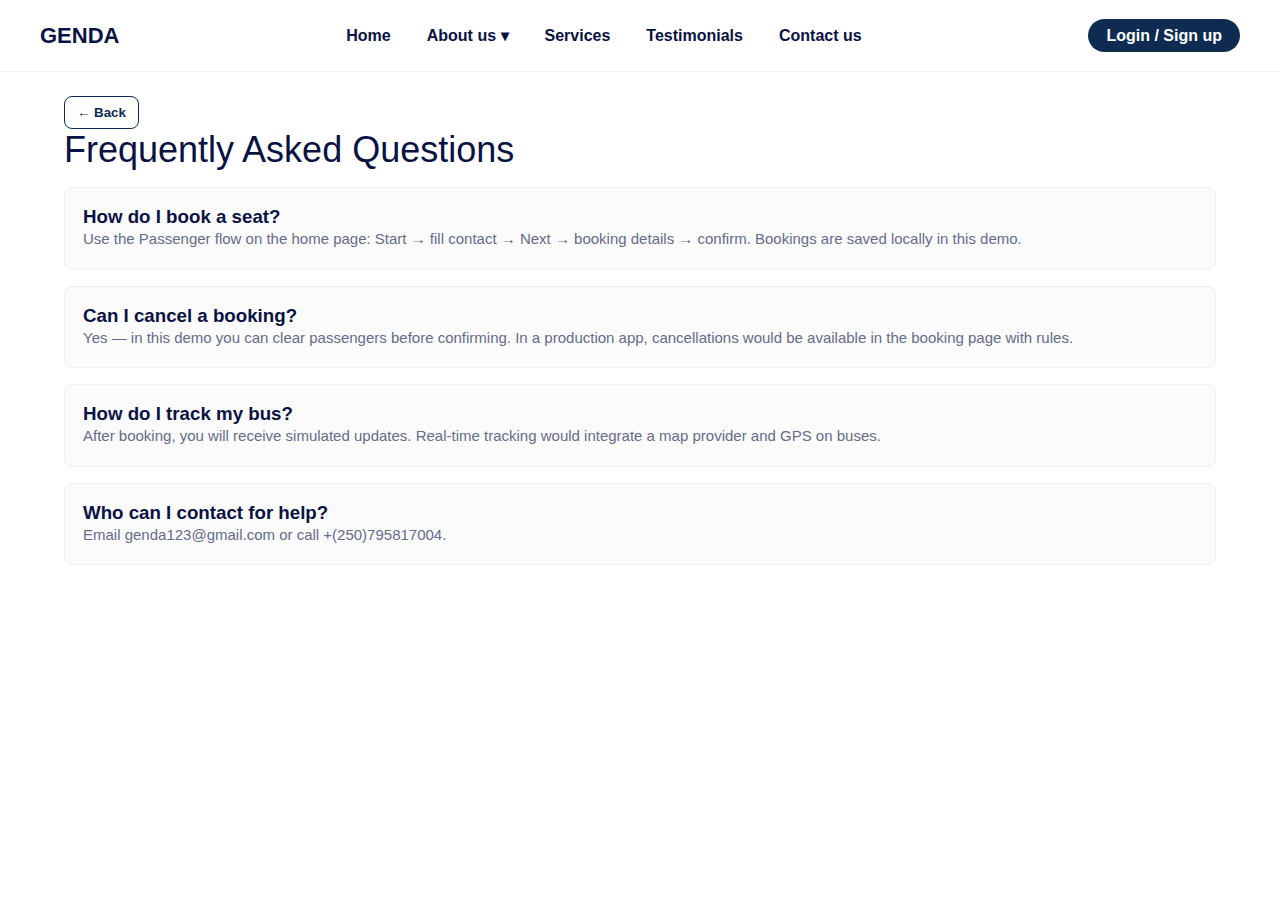
<file: faq.html>
<!doctype html>
<html lang="en"><head><meta charset="utf-8"/><meta name="viewport" content="width=device-width,initial-scale=1"/><title>FAQ - Genda</title><link rel="stylesheet" href="style.css"/></head><body>

<header class="topbar slim">
  <div class="logo">GENDA</div>
  <nav class="nav" aria-label="Main navigation">
    <a href="index.html" class="nav-link" data-link="home">Home</a>
    <div class="dropdown">
      <a href="#" class="nav-link dropbtn">About us ▾</a>
      <div class="dropdown-content">
        <a href="#" data-spa="about:mission">Mission</a>
        <a href="#" data-spa="about:vision">Vision</a>
        <a href="#" data-spa="about:values">Values</a>
      </div>
    </div>
    <a href="index.html#services" class="nav-link" data-link="services">Services</a>
    <a href="index.html#testimonials" class="nav-link" data-link="testimonials">Testimonials</a>
    <a href="index.html#contact" class="nav-link" data-link="contact">Contact us</a>
  </nav>
  <div class="auth">
    <a href="index.html#login" class="auth-btn">Login / Sign up</a>
  </div>
</header>

<main class="container">
  <button class="back-btn" onclick="history.back()">← Back</button>
  <h1 class="h1">Frequently Asked Questions</h1>
  <div class="card"><h3>How do I book a seat?</h3><p class="small">Use the Passenger flow on the home page: Start → fill contact → Next → booking details → confirm. Bookings are saved locally in this demo.</p></div>
  <div class="card"><h3>Can I cancel a booking?</h3><p class="small">Yes — in this demo you can clear passengers before confirming. In a production app, cancellations would be available in the booking page with rules.</p></div>
  <div class="card"><h3>How do I track my bus?</h3><p class="small">After booking, you will receive simulated updates. Real-time tracking would integrate a map provider and GPS on buses.</p></div>
  <div class="card"><h3>Who can I contact for help?</h3><p class="small">Email genda123@gmail.com or call +(250)795817004.</p></div>
</main></body></html>
</file>
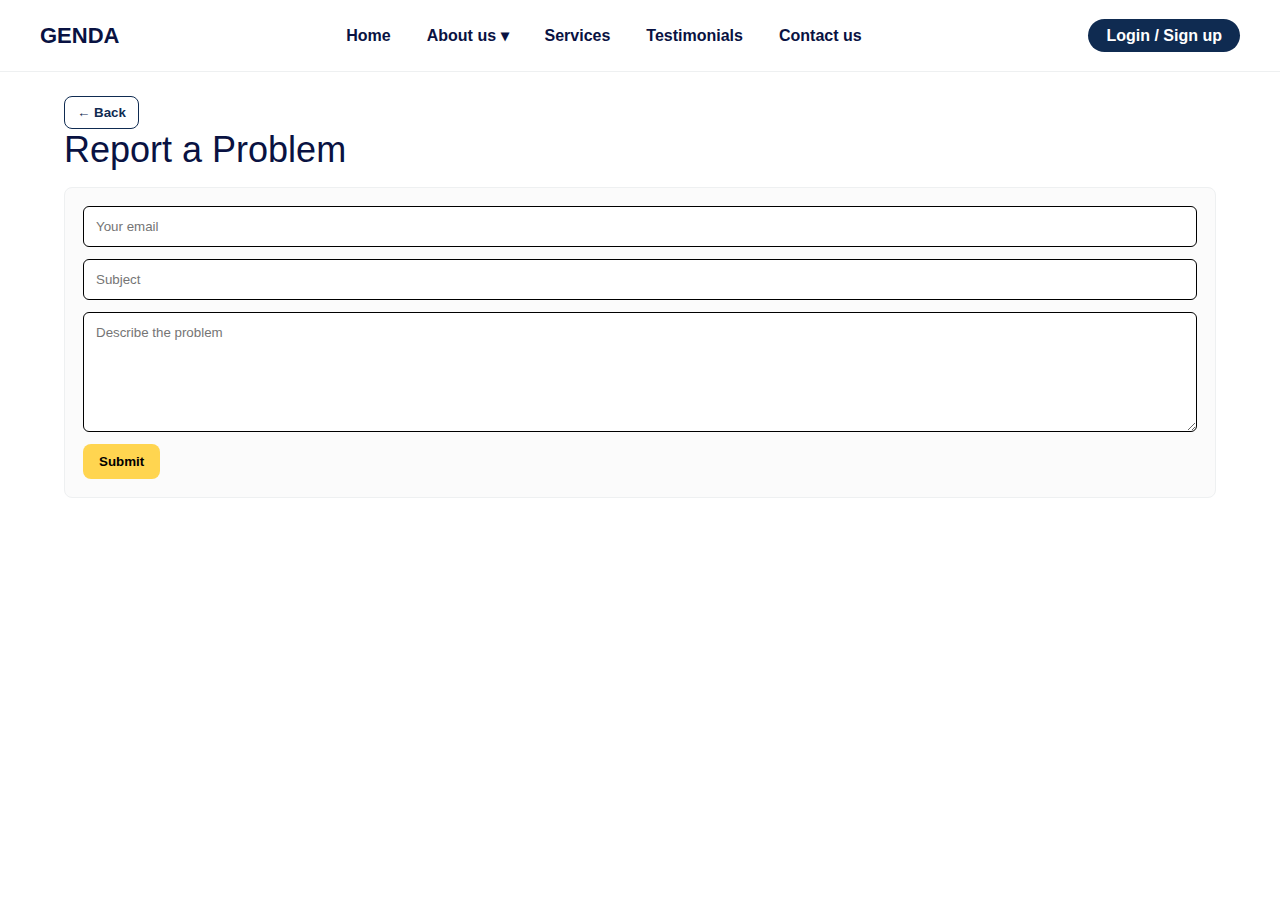
<file: report.html>
<!doctype html>
<html lang="en"><head><meta charset="utf-8"/><meta name="viewport" content="width=device-width,initial-scale=1"/><title>Report a problem - Genda</title><link rel="stylesheet" href="style.css"/></head><body>

<header class="topbar slim">
  <div class="logo">GENDA</div>
  <nav class="nav" aria-label="Main navigation">
    <a href="index.html" class="nav-link" data-link="home">Home</a>
    <div class="dropdown">
      <a href="#" class="nav-link dropbtn">About us ▾</a>
      <div class="dropdown-content">
        <a href="#" data-spa="about:mission">Mission</a>
        <a href="#" data-spa="about:vision">Vision</a>
        <a href="#" data-spa="about:values">Values</a>
      </div>
    </div>
    <a href="index.html#services" class="nav-link" data-link="services">Services</a>
    <a href="index.html#testimonials" class="nav-link" data-link="testimonials">Testimonials</a>
    <a href="index.html#contact" class="nav-link" data-link="contact">Contact us</a>
  </nav>
  <div class="auth">
    <a href="index.html#login" class="auth-btn">Login / Sign up</a>
  </div>
</header>

<main class="container">
  <button class="back-btn" onclick="history.back()">← Back</button>
  <h1 class="h1">Report a Problem</h1>
  <div class="card"><form id="reportForm"><div class="form-row"><input class="input" id="rep_email" type="email" placeholder="Your email" required></div><div class="form-row"><input class="input" id="rep_subject" placeholder="Subject" required></div><div class="form-row"><textarea class="input" id="rep_details" placeholder="Describe the problem" required></textarea></div><button class="button" type="submit">Submit</button></form></div>
  <script>document.getElementById('reportForm').addEventListener('submit', function(e){e.preventDefault();var rep={email:document.getElementById('rep_email').value,subject:document.getElementById('rep_subject').value,details:document.getElementById('rep_details').value,when:new Date().toISOString()};var reports=JSON.parse(localStorage.getItem('genda_reports')||'[]');reports.push(rep);localStorage.setItem('genda_reports', JSON.stringify(reports));alert('Report submitted (simulated). Thank you.');history.back();});</script>
</main></body></html>
</file>
<file: style.css>
*{box-sizing:border-box;margin:0;padding:0;font-family:Inter,Arial,sans-serif}
body{display:flex;min-height:100vh;flex-direction:column;color:#091242;background:#fff}
.container{flex:1;padding:24px 64px}
.topbar{display:flex;align-items:center;justify-content:space-between;padding:18px 48px;border-bottom:1px solid #EEF0F1}
.topbar.slim{padding:12px 40px;height:72px}
.logo{font-weight:800;color:#091242;font-size:22px}
.nav{display:flex;gap:20px;align-items:center}
.nav-link{font-weight:700;font-size:16px;color:#091242;text-decoration:none;padding:6px 8px}
.auth-btn{background:#0F2B51;color:#fff;padding:8px 18px;border-radius:24px;text-decoration:none;font-weight:700}
.dropdown{position:relative}
.dropdown-content{display:none;position:absolute;background:#fff;min-width:180px;border:1px solid #EEF0F1;padding:8px;border-radius:6px;box-shadow:0 6px 18px rgba(0,0,0,0.06);z-index:10}
.dropdown-content a{display:block;padding:8px 10px;color:#091242;text-decoration:none;font-weight:500}
.dropdown:hover .dropdown-content{display:block}
.h1{font-family:Rubik,Arial;font-size:36px;font-weight:500;color:#091242;margin-bottom:16px}
.card{background:#FBFBFB;border:1px solid #EEF0F1;padding:18px;border-radius:8px;margin-bottom:16px}
.grid{display:grid;grid-template-columns:repeat(auto-fit,minmax(260px,1fr));gap:20px}
.role-card{background:#fff;border:1px solid #EEF0F1;padding:18px;border-radius:10px;display:flex;flex-direction:column;align-items:flex-start;gap:12px;box-shadow:0 4px 12px rgba(9,18,66,0.03)}
.role-card .title{font-size:20px;font-weight:700}
.role-card .desc{color:#666C89;font-size:15px}
.button{background:#FFD550;padding:10px 16px;border-radius:8px;font-weight:600;border:none;cursor:pointer}
.button.secondary{background:#0F2B51;color:#fff}
.form-row{display:flex;gap:12px;margin-bottom:12px}
.input{flex:1;padding:12px;border:1px solid #000;border-radius:6px;background:#fff}
textarea.input{min-height:120px;resize:vertical}
.service-img{width:100%;height:160px;object-fit:cover;border-radius:6px;border:1px solid #EEE}
.testimonial{background:#F4F4F4;padding:18px;border-radius:8px}
.testimonial .name{font-weight:700}
.footer{background:#2B353D;color:#fff;padding:28px 48px;display:flex;gap:40px;flex-wrap:wrap;justify-content:space-between;position:relative}
.footer-col{min-width:200px}
.footer h3{font-size:20px;margin-bottom:8px}
.footer a{color:#fff;text-decoration:none}
.contact-col p{margin-bottom:8px}
.footer-bottom{position:absolute;left:50%;transform:translateX(-50%);bottom:12px;font-size:14px;color:#fff}
.footer-list-inline{list-style:none;display:flex;gap:12px;flex-wrap:wrap;padding:0}
.footer-list-inline li{display:inline}
.back-btn{display:inline-flex;align-items:center;gap:8px;padding:8px 12px;border-radius:8px;background:#fff;border:1px solid #0F2B51;color:#0F2B51;cursor:pointer;font-weight:600}
.small{font-size:15px;color:#666C89;line-height:1.5}
@media(max-width:880px){.container{padding:16px}.nav{gap:12px}.dropdown-content{left:0}.footer{padding:20px}.footer-bottom{position:static;transform:none;margin-top:12px;text-align:center;width:100%}}
.footer-col ul {
  list-style: none;
  display: block;
  padding: 0;
}
.footer-col ul li { display: block; margin-bottom: 6px; }
</file>
